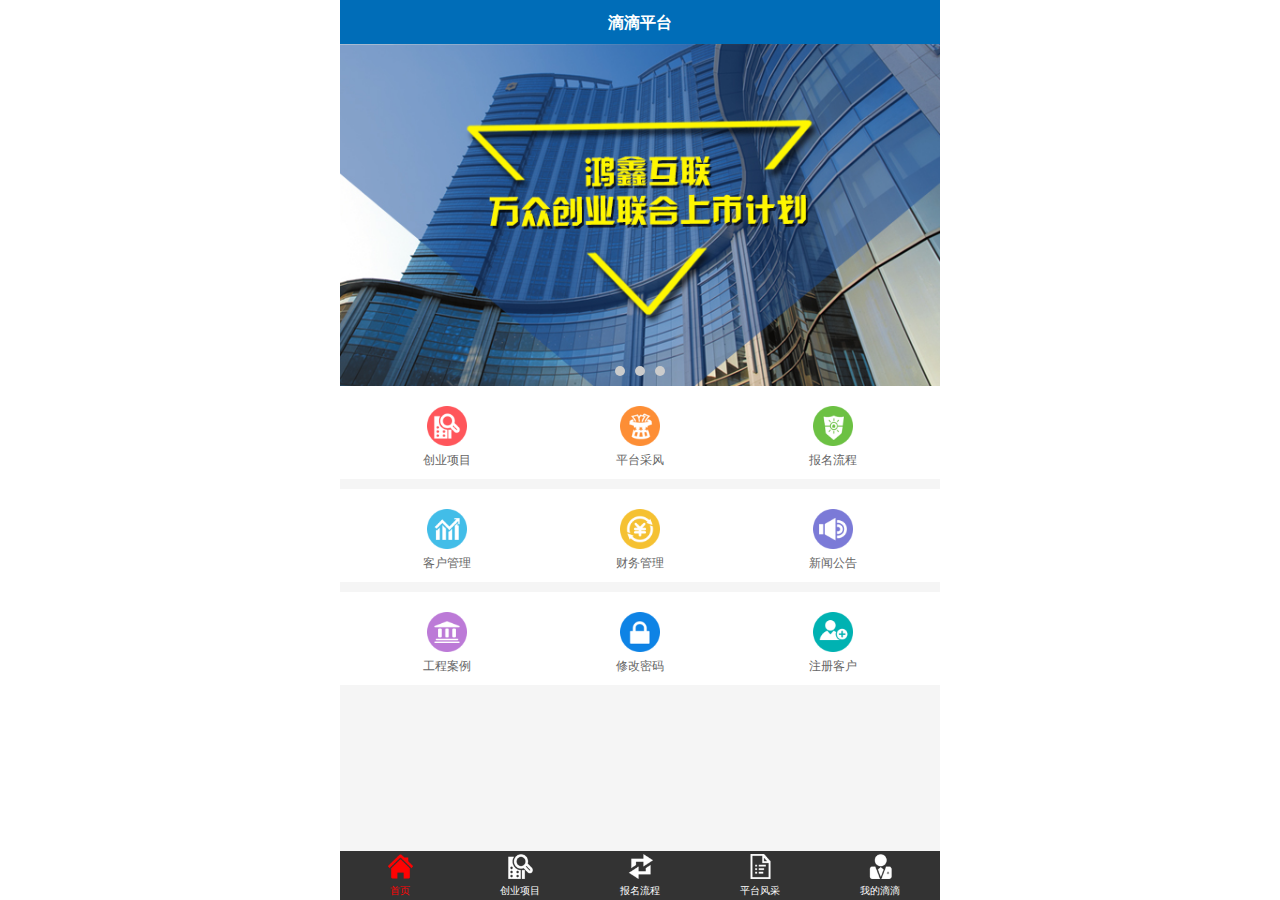
<file: index.html>
<!DOCTYPE html>
<html>
<head lang="en">
    <meta charset="UTF-8">
    <meta name="viewport" content="width=device-width, initial-scale=1.0, user-scalable=0" />
    <title>测试</title>
    <link rel="stylesheet" href="css/css.css"/>

</head>
<body>
<div class="page">
    <header class="header">
        <h3 class="title">滴滴平台</h3>
    </header>
    <section class="main">
        <div id="carousel" class="carousel">
            <ul class="items" style="width: 300%;">
                <li>
                    <img class="img-response" src="image/index-banner1.png" alt=""/>
                </li>
                <li>
                    <img class="img-response" src="image/index-banner2.png" alt=""/>
                </li>
                <li>
                    <img class="img-response" src="image/index-banner3.png" alt=""/>
                </li>
            </ul>
            <ul class="points">
                <li class=""></li>
                <li class=""></li>
                <li class=""></li>
            </ul>
        </div>


            <ul class="table index-list">
                <li>
                    <a href="">
                        <img src="image/index1.png" alt=""/>
                        <span>创业项目</span>
                    </a>
                    </li>
                <li>    <a href="">
                        <img src="image/index2.png" alt=""/>
                        <span>平台采风</span>
                    </a>
                </li>
                <li>
                    <a href="">
                        <img src="image/index3.png" alt=""/>
                        <span>报名流程</span>
                    </a>
                </li>
            </ul>
            <ul class="table index-list">
                <li>
                    <a href="">
                        <img src="image/index4.png" alt=""/>
                        <span>客户管理</span>
                    </a>
                </li>
                <li>
                    <a href="">
                        <img src="image/index5.png" alt=""/>
                        <span>财务管理</span>
                    </a>
                 </li>
                <li>
                    <a href="">
                        <img src="image/index6.png" alt=""/>
                        <span>新闻公告</span>
                    </a>
                </li>
            </ul>

            <ul class="table index-list">
                <li>
                    <a href="">
                        <img src="image/index7.png" alt=""/>
                        <span>工程案例</span>
                    </a>
                </li>
                <li>
                    <a href="">
                        <img src="image/index8.png" alt=""/>
                        <span>修改密码</span>
                    </a>
                </li>
                <li>
                    <a href="">
                        <img src="image/index9.png" alt=""/>
                        <span>注册客户</span>
                    </a>
                </li>
            </ul>



    </section>
    <footer class="footer table">
        <a class="nav-index active" href="index.html">
            <i></i>
            <span>首页</span>
        </a>
        <a class="nav-project " href="js/project.html">
            <i></i>
            <span>创业项目</span>
        </a>
        <a class="nav-process " href="js/process.html">
            <i></i>
            <span>报名流程</span>
        </a>
        <a class="nav-platform " href="js/platform.html">
            <i></i>
            <span>平台风采</span>
        </a>
        <a class="nav-user " href="js/user.html">
            <i></i>
            <span>我的滴滴</span>
        </a>

    </footer>
    <script type="text/javascript">
        carousel();

        function carousel(){
            var index=0;
            var container=document.getElementById('carousel');
            var item_ele=container.firstElementChild;
            var items=item_ele.children;
            item_ele.style.width=100*items.length+'%';
            var controls=container.lastElementChild.children;

            setInterval(function(){
                index=index+1<items.length?index+1:0;
                for(var i=0;i<controls.length;i++){
                    controls[i].classList.remove('active');
                }
                controls[index].classList.add('active');
                item_ele.style.webkitTransform='translate3d(-'+index*100.00/items.length+'%,0,0)';
                item_ele.style.transform='translate3d(-'+index*100.00/items.length+'%,0,0)';
            }, 3000);

        }


    </script>
</div>
</body>
</html>
</file>
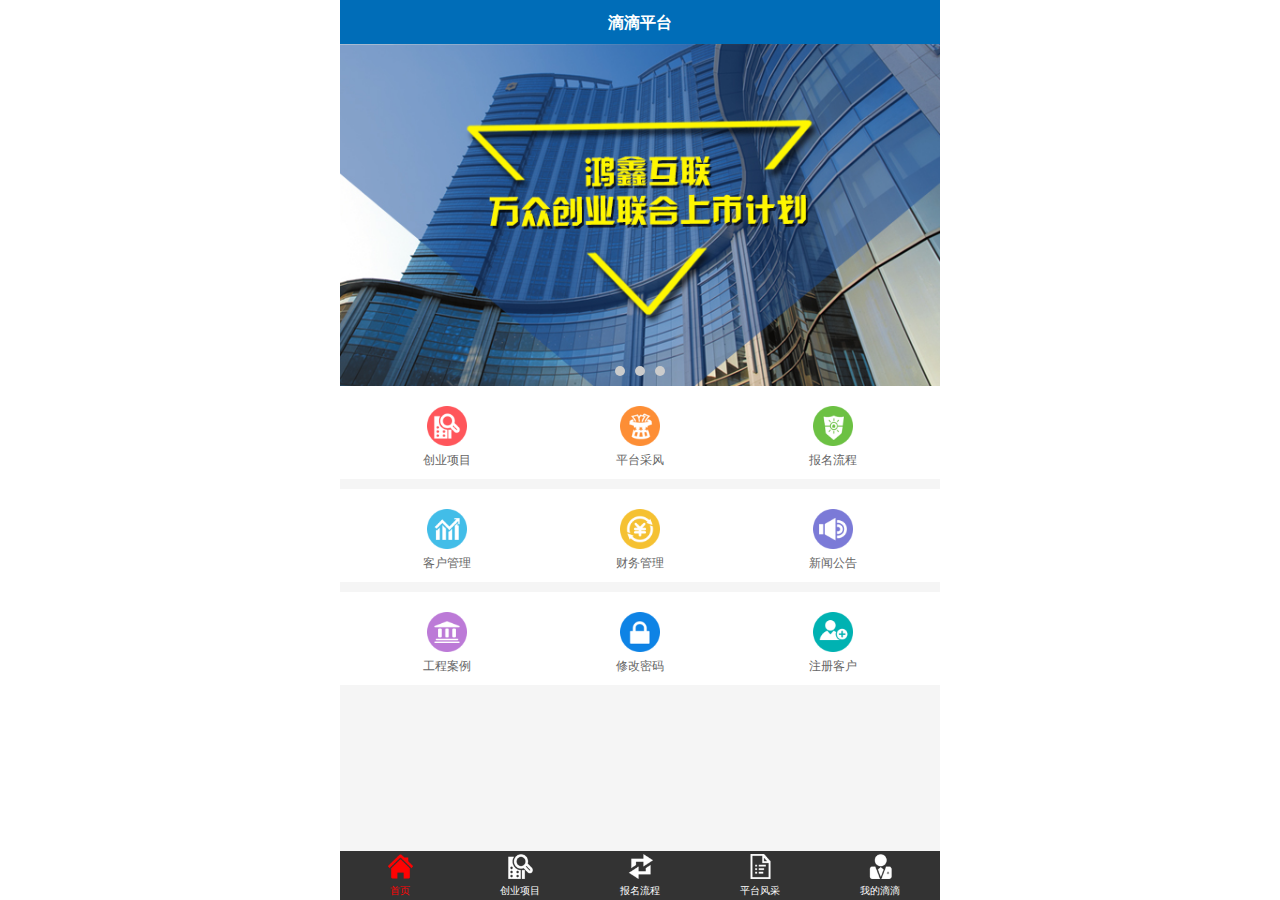
<file: js/index.html>
<!DOCTYPE html>
<html>
<head lang="en">
    <meta charset="UTF-8">
    <meta name="viewport" content="width=device-width, initial-scale=1.0, user-scalable=0" />
    <title>测试</title>
    <link rel="stylesheet" href="../css/css.css"/>

</head>
<body>
<div class="page">
    <header class="header">
        <h3 class="title">滴滴平台</h3>
    </header>
    <section class="main">
        <div id="carousel" class="carousel">
            <ul class="items" style="width: 300%;">
                <li>
                    <img class="img-response" src="../image/index-banner1.png" alt=""/>
                </li>
                <li>
                    <img class="img-response" src="../image/index-banner2.png" alt=""/>
                </li>
                <li>
                    <img class="img-response" src="../image/index-banner3.png" alt=""/>
                </li>
            </ul>
            <ul class="points">
                <li class=""></li>
                <li class=""></li>
                <li class=""></li>
            </ul>
        </div>


            <ul class="table index-list">
                <li>
                    <a href="">
                        <img src="../image/index1.png" alt=""/>
                        <span>创业项目</span>
                    </a>
                    </li>
                <li>    <a href="">
                        <img src="../image/index2.png" alt=""/>
                        <span>平台采风</span>
                    </a>
                </li>
                <li>
                    <a href="">
                        <img src="../image/index3.png" alt=""/>
                        <span>报名流程</span>
                    </a>
                </li>
            </ul>
            <ul class="table index-list">
                <li>
                    <a href="">
                        <img src="../image/index4.png" alt=""/>
                        <span>客户管理</span>
                    </a>
                </li>
                <li>
                    <a href="">
                        <img src="../image/index5.png" alt=""/>
                        <span>财务管理</span>
                    </a>
                 </li>
                <li>
                    <a href="">
                        <img src="../image/index6.png" alt=""/>
                        <span>新闻公告</span>
                    </a>
                </li>
            </ul>

            <ul class="table index-list">
                <li>
                    <a href="">
                        <img src="../image/index7.png" alt=""/>
                        <span>工程案例</span>
                    </a>
                </li>
                <li>
                    <a href="">
                        <img src="../image/index8.png" alt=""/>
                        <span>修改密码</span>
                    </a>
                </li>
                <li>
                    <a href="">
                        <img src="../image/index9.png" alt=""/>
                        <span>注册客户</span>
                    </a>
                </li>
            </ul>



    </section>
    <footer class="footer table">
        <a class="nav-index active" href="index.html">
            <i></i>
            <span>首页</span>
        </a>
        <a class="nav-project " href="project.html">
            <i></i>
            <span>创业项目</span>
        </a>
        <a class="nav-process " href="process.html">
            <i></i>
            <span>报名流程</span>
        </a>
        <a class="nav-platform " href="platform.html">
            <i></i>
            <span>平台风采</span>
        </a>
        <a class="nav-user " href="user.html">
            <i></i>
            <span>我的滴滴</span>
        </a>

    </footer>
    <script type="text/javascript">
        carousel();

        function carousel(){
            var index=0;
            var container=document.getElementById('carousel');
            var item_ele=container.firstElementChild;
            var items=item_ele.children;
            item_ele.style.width=100*items.length+'%';
            var controls=container.lastElementChild.children;

            setInterval(function(){
                index=index+1<items.length?index+1:0;
                for(var i=0;i<controls.length;i++){
                    controls[i].classList.remove('active');
                }
                controls[index].classList.add('active');
                item_ele.style.webkitTransform='translate3d(-'+index*100.00/items.length+'%,0,0)';
                item_ele.style.transform='translate3d(-'+index*100.00/items.length+'%,0,0)';
            }, 3000);

        }


    </script>
</div>
</body>
</html>
</file>
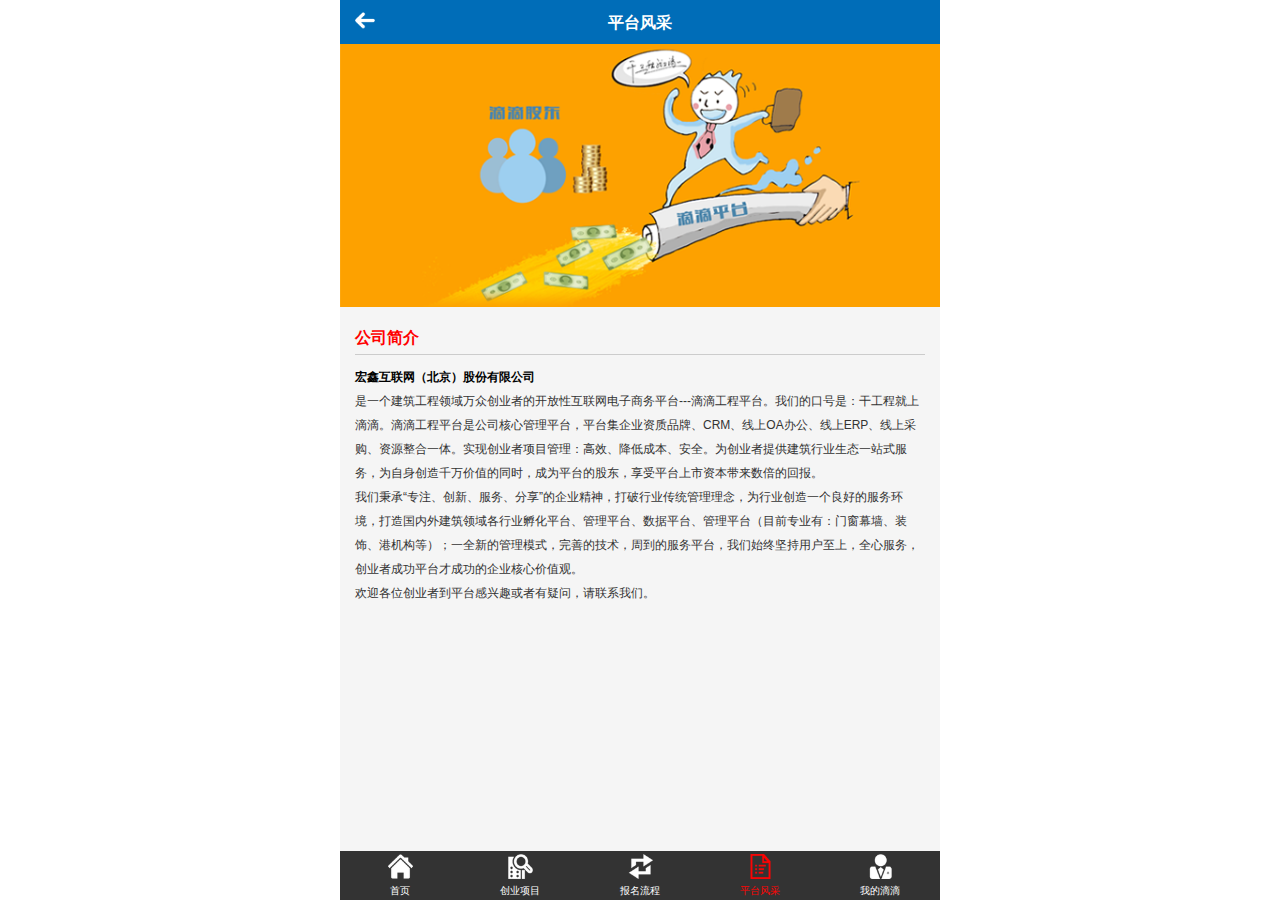
<file: js/platform.html>
<!DOCTYPE html>
<html>
<head lang="en">
    <meta charset="UTF-8">
    <meta name="viewport" content="width=device-width, initial-scale=1.0, user-scalable=0" />
    <title>平台风采</title>
    <link rel="stylesheet" href="../css/css.css"/>

</head>
<body>
<div class="page">
    <header class="header">
        <a class="back" href="../index.html">
            <img src="../image/back.png" alt=""/>
        </a>
        <h3 class="title">平台风采</h3>
    </header>
    <section class="main">
        <div>

            <img class="img-response" src="../image/banner2.png" alt=""/>
        </div>
        <div class="platform-intro">
            <h4 class="title">
                公司简介
            </h4>
            <p class="company">宏鑫互联网（北京）股份有限公司</p>
            <p>
                是一个建筑工程领域万众创业者的开放性互联网电子商务平台---滴滴工程平台。我们的口号是：干工程就上滴滴。滴滴工程平台是公司核心管理平台，平台集企业资质品牌、CRM、线上OA办公、线上ERP、线上采购、资源整合一体。实现创业者项目管理：高效、降低成本、安全。为创业者提供建筑行业生态一站式服务，为自身创造千万价值的同时，成为平台的股东，享受平台上市资本带来数倍的回报。
            </p>
            <p>
                我们秉承“专注、创新、服务、分享”的企业精神，打破行业传统管理理念，为行业创造一个良好的服务环境，打造国内外建筑领域各行业孵化平台、管理平台、数据平台、管理平台（目前专业有：门窗幕墙、装饰、港机构等）；一全新的管理模式，完善的技术，周到的服务平台，我们始终坚持用户至上，全心服务，创业者成功平台才成功的企业核心价值观。
            </p>
            <p> 欢迎各位创业者到平台感兴趣或者有疑问，请联系我们。</p>
        </div>
    </section>
    <footer class="footer table">
        <a class="nav-index" href="../index.html">
            <i></i>
            <span>首页</span>
        </a>
        <a class="nav-project" href="project.html">
            <i></i>
            <span>创业项目</span>
        </a>
        <a class="nav-process" href="process.html">
            <i></i>
            <span>报名流程</span>
        </a>
        <a class="nav-platform active" href="platform.html">
            <i></i>
            <span>平台风采</span>
        </a>
        <a class="nav-user" href="user.html">
            <i></i>
            <span>我的滴滴</span>
        </a>

    </footer>
</div>



</body>
</html>
</file>
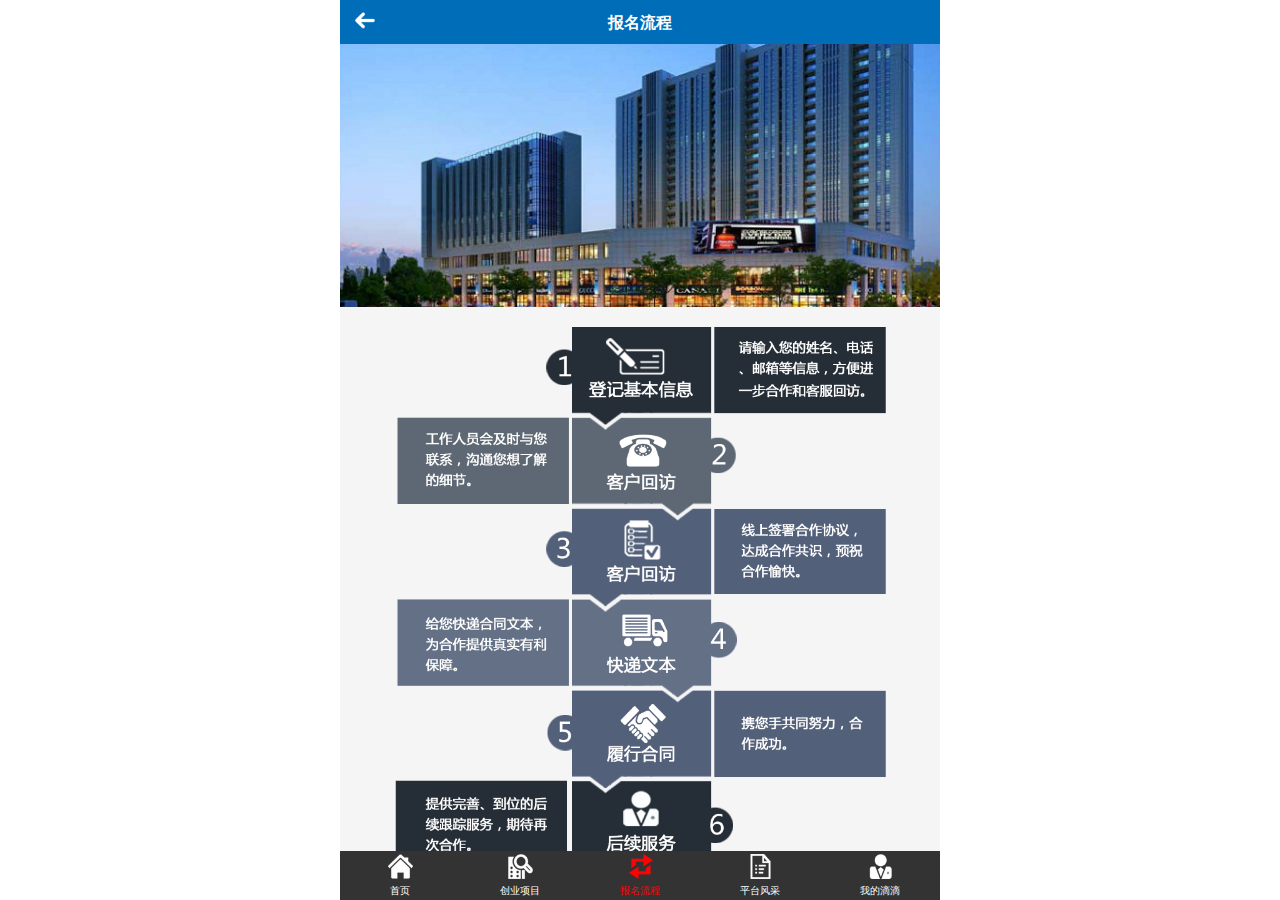
<file: js/process.html>
<!DOCTYPE html>
<html>
<head lang="en">
    <meta charset="UTF-8">
    <meta name="viewport" content="width=device-width, initial-scale=1.0, user-scalable=0" />
    <title></title>
    <link rel="stylesheet" href="../css/css.css"/>
</head>
<body>
<div class="page">
    <header class="header">
        <a class="back" href="../index.html">
            <img src="../image/back.png" alt=""/>
        </a>
        <h3 class="title">报名流程</h3>
    </header>
    <section class="main">
        <div class="mb-20">
            <img class="img-response" src="../image/banner3.png"/>
        </div>
        <div class="mb-20">
            <img class="img-response" src="../image/process.png">
        </div>
    </section>
    <footer class="footer table">
        <a class="nav-index" href="../index.html">
            <i></i>
            <span>首页</span>
        </a>
        <a class="nav-project" href="project.html">
            <i></i>
            <span>创业项目</span>
        </a>
        <a class="nav-process active" href="process.html">
            <i></i>
            <span>报名流程</span>
        </a>
        <a class="nav-platform" href="platform.html">
            <i></i>
            <span>平台风采</span>
        </a>
        <a class="nav-user" href="user.html">
            <i></i>
            <span>我的滴滴</span>
        </a>

    </footer>
</div>

</body>
</html>
</file>
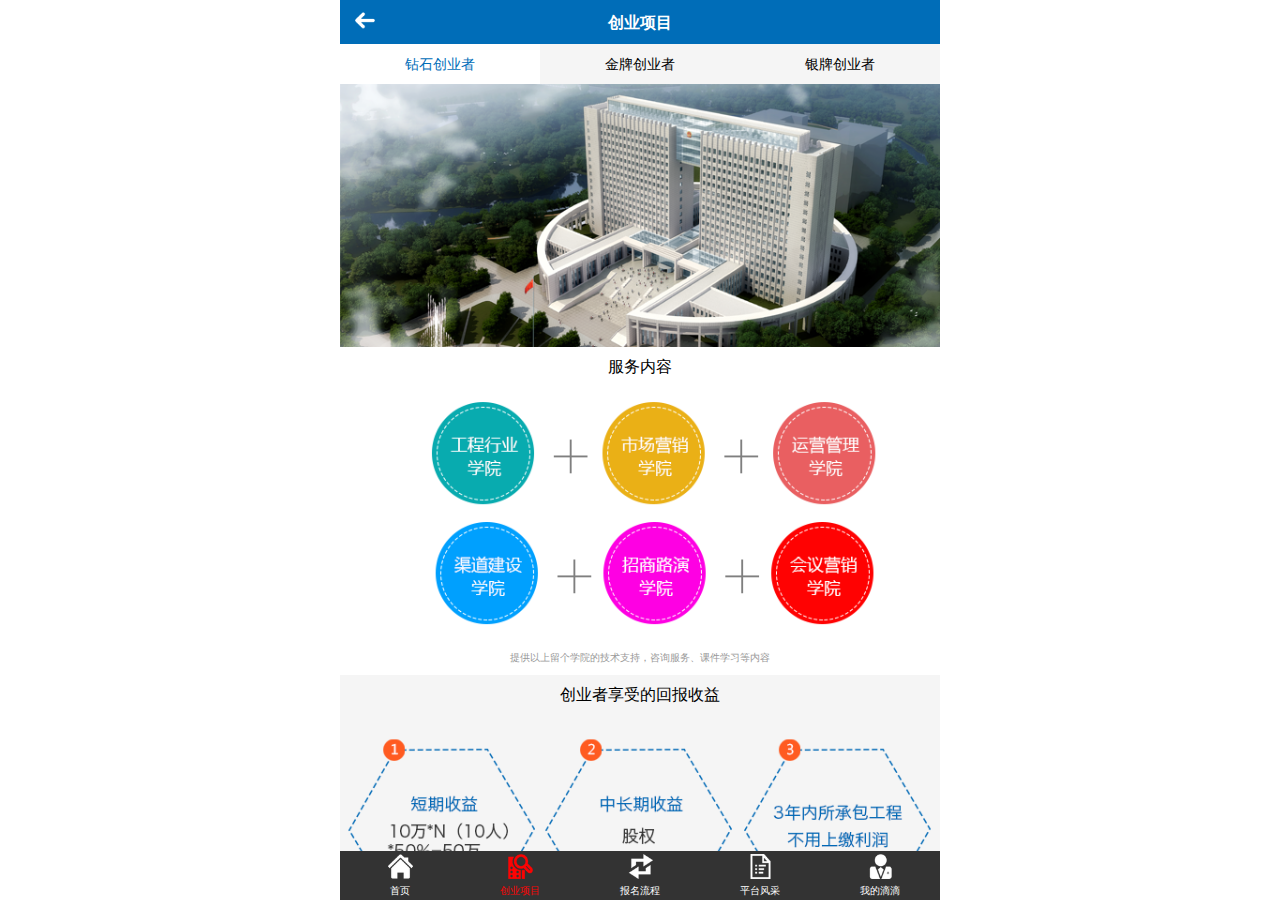
<file: js/project.html>
<!DOCTYPE html>

<head lang="en">
    <meta charset="UTF-8">
    <meta name="viewport" content="width=device-width, initial-scale=1.0, maximum-scale=1.0, user-scalable=0" >
    <title></title>
    <link rel="stylesheet" href="../css/css.css"/>

</head>
<html>
<body>
<div class="page">
    <header class="header">
        <a class="back" href="../index.html">
            <img src="../image/back.png" alt=""/>
        </a>

        <h3 class="title">创业项目</h3>
    </header>
    <ul id="tab-navs" class="tab-navs">
        <li class="active">
            <a href="#panel1">钻石创业者</a>
        </li>
        <li class="">
            <a href="#panel2">金牌创业者</a>
        </li>
        <li class="">
            <a href="#panel3">银牌创业者</a>
        </li>
    </ul>
    <section class="main project">
        <div class="tab-panels">
            <div id="panel1" class="panel active">
                <img class="img-response" src="../image/tab1.png">
                <section class="bg-white">
                    <h3 class="project-category">服务内容</h3>
                    <img class="img-response" src="../image/pro-1.png" alt=""/>

                    <p class="project-content">提供以上留个学院的技术支持，咨询服务、课件学习等内容</p>
                </section>
                <section class="bg-gray">
                    <h3 class="project-category">创业者享受的回报收益</h3>
                    <img class="img-response" src="../image/pro-2.png" alt=""/>

                    <div class="project-intro">
                        <p>X:渠道可享有股份额度</p>

                        <p>Y:渠道个人业绩流水总计</p>

                        <p>Z:历年渠道全部各方业绩总额度累计；</p>

                        <p>b：宏鑫互联网集团所拥有的上市充足公司总古数</p>

                        <p>q：宏鑫互联网集团膳食总股本数的20%；</p>
                    </div>
                </section>
                <section class="bg-white">
                    <h3 class="project-category">创业者享受的回报收益</h3>

                    <div class="project-intro">
                        <p>1.N>10人；</p>

                        <p>2.业绩流水》3000万；</p>

                        <p>当满足以上2个条件是，钻石创业者才能获得期权。</p>

                        <p>注：上面的Y、Z为财务数据，由部门按其提供，录入即可。</p>
                    </div>
                </section>
            </div>
            <div id="panel2" class="panel ">
                <img class="img-response" src="../image/tab2.png">
                <section class="bg-white">
                    <h3 class="project-category">服务内容</h3>
                    <img class="img-response" src="../image/pro-1.png" alt=""/>

                    <p class="project-content">提供以上留个学院的技术支持，咨询服务、课件学习等内容</p>
                </section>
                <section class="bg-gray">
                    <h3 class="project-category">创业者享受的回报收益</h3>
                    <img class="img-response" src="../image/pro-2.png" alt=""/>

                    <div class="project-intro">
                        <p>X:渠道可享有股份额度</p>

                        <p>Y:渠道个人业绩流水总计</p>

                        <p>Z:历年渠道全部各方业绩总额度累计；</p>

                        <p>b：宏鑫互联网集团所拥有的上市充足公司总古数</p>

                        <p>q：宏鑫互联网集团膳食总股本数的20%；</p>
                    </div>
                </section>
                <section class="bg-white">
                    <h3 class="project-category">创业者享受的回报收益</h3>

                    <div class="project-intro">
                        <p>1.N>10人；</p>

                        <p>2.业绩流水》3000万；</p>

                        <p>当满足以上2个条件是，钻石创业者才能获得期权。</p>

                        <p>注：上面的Y、Z为财务数据，由部门按其提供，录入即可。</p>
                    </div>
                </section>
            </div>
            <div id="panel3" class="panel ">
                <img class="img-response" src="../image/tab3.png"/>
                <section class="bg-white">
                    <h3 class="project-category">服务内容</h3>
                    <img class="img-response" src="../image/pro-4.png" alt=""/>

                    <p class="project-content">提供以上留个学院的技术支持，咨询服务、课件学习等内容</p>
                </section>
                <section class="bg-gray">
                    <h3 class="project-category">创业者享受的回报收益</h3>
                    <img class="img-response" src="../image/pro-3.png" alt=""/>
                </section>


            </div>

        </div>

    </section>


    <footer class="footer table">
        <a class="nav-index" href="../index.html">
            <i></i>
            <span>首页</span>
        </a>
        <a class="nav-project active" href="project.html">
            <i></i>
            <span>创业项目</span>
        </a>
        <a class="nav-process" href="process.html">
            <i></i>
            <span>报名流程</span>
        </a>
        <a class="nav-platform" href="platform.html">
            <i></i>
            <span>平台风采</span>
        </a>
        <a class="nav-user" href="user.html">
            <i></i>
            <span>我的滴滴</span>
        </a>

    </footer>
    <script type="text/javascript">
        document.getElementById('tab-navs').onclick = function (e) {
            var event = window.event || e;
            if (!(event.target instanceof HTMLAnchorElement))
                return;
            chageState(event.target.parentElement);
            var panel = document.getElementById(event.target.getAttribute('href').substring(1));
            chageState(panel);
            //event.stopPropagation();
            event.preventDefault();
        };

        function chageState(ele) {
            var elements = ele.parentElement.children;
            for (var i = 0, len = elements.length; i < len; i++) {
                elements[i].classList.remove('active');
            }
            ele.classList.add('active');
        }
    </script>
</div>

</body>
</html>
</file>
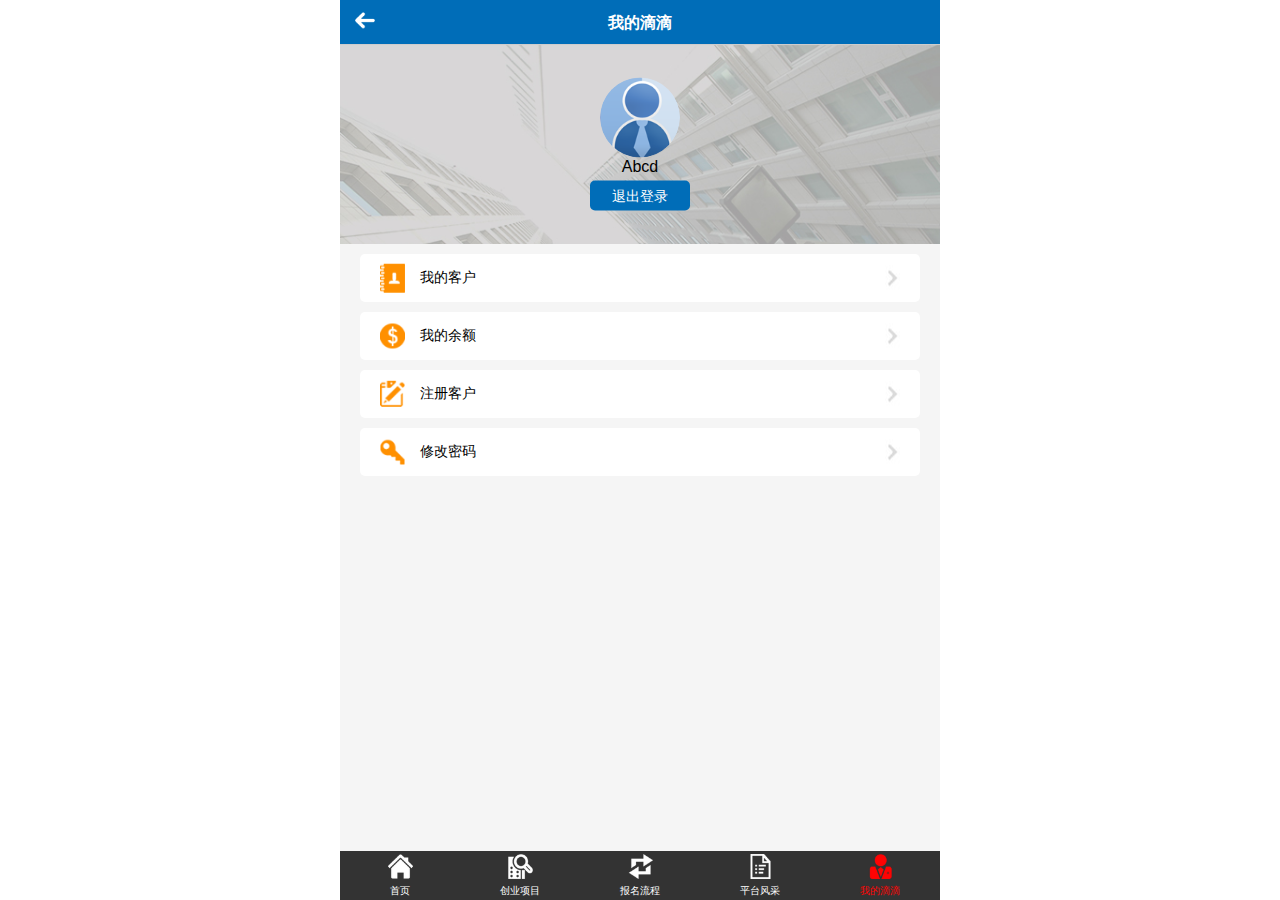
<file: js/user.html>
<!DOCTYPE html>
<html>
<head lang="en">
    <meta charset="UTF-8">
    <meta name="viewport" content="width=device-width, initial-scale=1.0, user-scalable=0" />
    <title></title>
    <link rel="stylesheet" href="../css/css.css"/>

</head>
<body>
<div class="page">
    <header class="header">
        <a class="back" href="../index.html">
            <img src="../image/back.png" alt=""/>
        </a>
        <h3 class="title">我的滴滴</h3>
    </header>
    <section class="main">
        <div class="user-top">
            <div class="content">
                <img src="../image/user-header.png">
                <p class="name">Abcd</p>
                <a class="btn" href="">退出登录</a>
            </div>
        </div>
        <div class="user-navs">
            <a href="">
                <img class="icon" src="../image/user-1.png">
                <span>我的客户</span>
                <img class="arrow" src="../image/enter.png">
            </a>
            <a href="">
                <img class="icon" src="../image/user-2.png">
                <span>我的余额</span>
                <img class="arrow" src="../image/enter.png">
            </a>
            <a href="">
                <img class="icon" src="../image/user-3.png">
                <span>注册客户</span>
                <img class="arrow" src="../image/enter.png">
            </a>
            <a href="">
                <img class="icon" src="../image/user-4.png">
                <span>修改密码</span>
                <img class="arrow" src="../image/enter.png">
            </a>

        </div>
    </section>
    <footer class="footer table">
        <a class="nav-index" href="../index.html">
            <i></i>
            <span>首页</span>
        </a>
        <a class="nav-project" href="project.html">
            <i></i>
            <span>创业项目</span>
        </a>
        <a class="nav-process" href="process.html">
            <i></i>
            <span>报名流程</span>
        </a>
        <a class="nav-platform" href="platform.html">
            <i></i>
            <span>平台风采</span>
        </a>
        <a class="nav-user active" href="user.html">
            <i></i>
            <span>我的滴滴</span>
        </a>

    </footer>
</div>

</body>
</html>
</file>
<file: css/css.css>
*{margin:0;padding:0;box-sizing: border-box;}
html,body{height: 100%;}
html{font-size: 100px;}
body{font-size: 14px;font-family:Helvetica Neue,Helvetica,microsoft yahei,sans-serif;;}
ul{list-style: none;}
a{text-decoration: none;color:inherit;-webkit-tap-highlight-color: rgba(255,0,0,0);}


.table{display: table;width: 100%;}
.table > *{display: table-cell;vertical-align: middle;text-align: center;}


.img-response{max-width: 100%;display: block;margin:0 auto;}
.mb-20{margin-bottom: 20px;}
.bold{font-weight: bold;}
.bg-white{background-color: #fff;}
.bg-gray{background-color: #f5f5f5;}
.text-center{text-align: center;}

.page{height: 100%;
    position: relative;
    overflow:hidden;
    background-color: #F5F5F5;
    max-width: 600px;
    margin:0 auto;
    padding-top: 44px;
    padding-bottom: 49px;}

.header{position: absolute;top:0;left: 0;width:100%;height:44px;background-color: #006DB8;}
.header .back{position: absolute;left:15px;top:50%;transform: translate(0,-50%);-webkit-transform: translate(0,-50%);}
.header .back img{width: 20px;}
.header .title{line-height:44px;color:#fff;text-align: center;}


.footer{position: absolute;bottom: 0;left:0;width: 100%;height: 49px;background-color: #333;}

.footer.table>*{width: 20%;font-size: .1rem;color:#fff;}
.footer i{width: 25px;height: 25px; display: block;margin:0 auto;background-size: contain;border:0;margin-bottom: 5px;}
.footer .active{color:#FF0303;}


.nav-index i{background-image: url('../image/nav10.png')}
.nav-index.active i{background-image: url('../image/nav11.png')}
.nav-project i{background-image: url('../image/nav20.png')}
.nav-project.active i{background-image:url('../image/nav21.png')}
.nav-process i{background-image: url('../image/nav30.png')}
.nav-process.active i{background-image: url('../image/nav31.png')}
.nav-platform i{background-image: url('../image/nav40.png')}
.nav-platform.active i{background-image: url('../image/nav41.png')}
.nav-user i{background-image: url('../image/nav50.png')}
.nav-user.active i{background-image: url('../image/nav51.png')}

.main{height: 100%;overflow-y: auto;-webkit-overflow: touch;}

/*��ҳ*/
.index-list{background-color: #fff;margin-bottom: 10px;padding:0 10px;}
.index-list img{display: block;margin:0 auto;margin-bottom: 5px;width:40px;}
.index-list>*{padding:20px 20px 10px;}
.index-list span{font-size: .12rem;color:#666;}
.carousel{position: relative;overflow-x: hidden;}
.carousel .points{position: absolute;bottom: 10px;left:50%;transform: translate(-50%,0);-webkit-transform: translate(-50%,0);}
.carousel .points>*{float: left;width: 10px;height:10px;border-radius: 50%;background-color:#ccc;margin:0 5px;}
.carousel .points .active{background-color: #fff;}
.carousel .items{display: table;transition: all 1s;transform: translate3d(0,0,0);-webkit-transform: translate3d(0,0,0);}
.carousel .items>*{display: table-cell;}

/*��Ŀ*/
.project{padding-top:40px;}
.tab-navs{list-style: none;background-color: #f5f5f5; position: absolute;top:44px;left:0;width: 100%;z-index:2;}
.tab-navs::after{display: block;content:'';clear: both;}
.tab-navs>li{float: left;width: 33.3333%;font-size: 0;}
.tab-navs>li>a{display: block;line-height: 40px;font-size: .14rem;text-align: center;}
.tab-navs>.active{background-color: #fff;color:#006DB8;}
.tab-panels .panel{display: none;}
.tab-panels .panel.active{display: block;}
.tab-panels .panel img{}
.project-category{text-align: center;padding: 10px 0;font-size: .16rem;font-weight: normal;}
.project-content{font-size: .1rem;color:#999;text-align: center;padding: 10px 0;}
.project-intro{padding:10px 25px;font-size: .1rem;color:#999;line-height: 2;}

/*ƽ̨*/
.platform-intro{padding:15px;line-height: 2;font-size: .12rem;color:#333;}
.platform-intro .title{font-size: .16rem;margin-bottom: 10px;border-bottom: 1px solid #ccc;color:red;}
.platform-intro .company{font-weight: bold;color:#000;}

/*user*/
.user-top{height: 200px;background: url('../image/banner5.png') no-repeat; background-size: cover;position: relative; }
.user-navs{padding:10px 20px 0;}
.user-navs a{display: block;padding:15px 60px;background-color: #fff;margin-bottom: 10px;position: relative;border-radius: 5px;}
.user-navs .icon{position: absolute;left:20px;top:50%;-webkit-transform: translateY(-50%);transform: translateY(-50%);width: 25px;}
.user-navs .arrow{position: absolute;right:20px;top:50%;-webkit-transform: translateY(-50%);transform: translateY(-50%);}
.user-top .content{position: absolute;top:50%;left: 50%;-webkit-transform: translate(-50%,-50%);transform: translate(-50%,-50%);}
.user-top img{border-radius: 50%;width: 80px;height: 80px;display: block;margin:0 auto;}
.user-top .name{font-size: .16rem;margin-bottom: 5px; text-align: center;}
.user-top .btn{display: block;width:100px;text-align:center;line-height: 30px;border-radius: 5px;color:#fff;background-color: #006DB8;}
</file>
